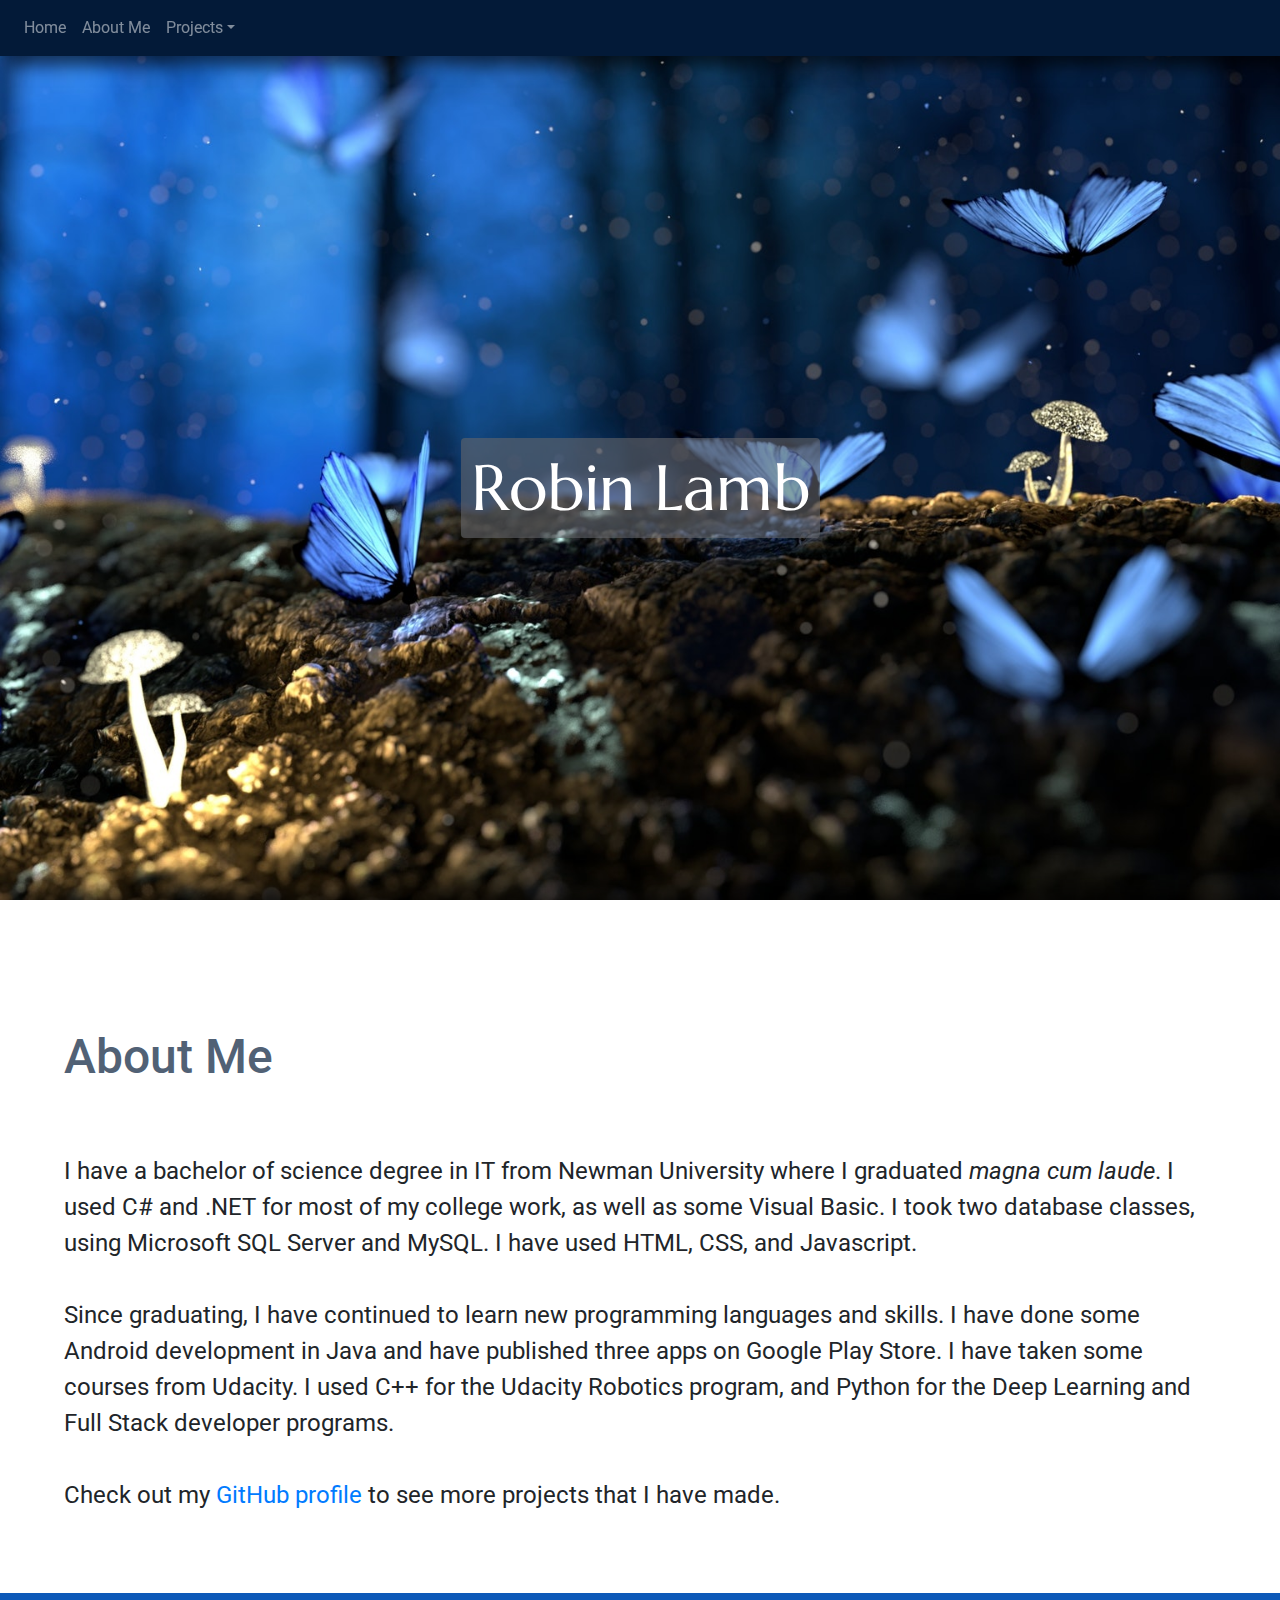
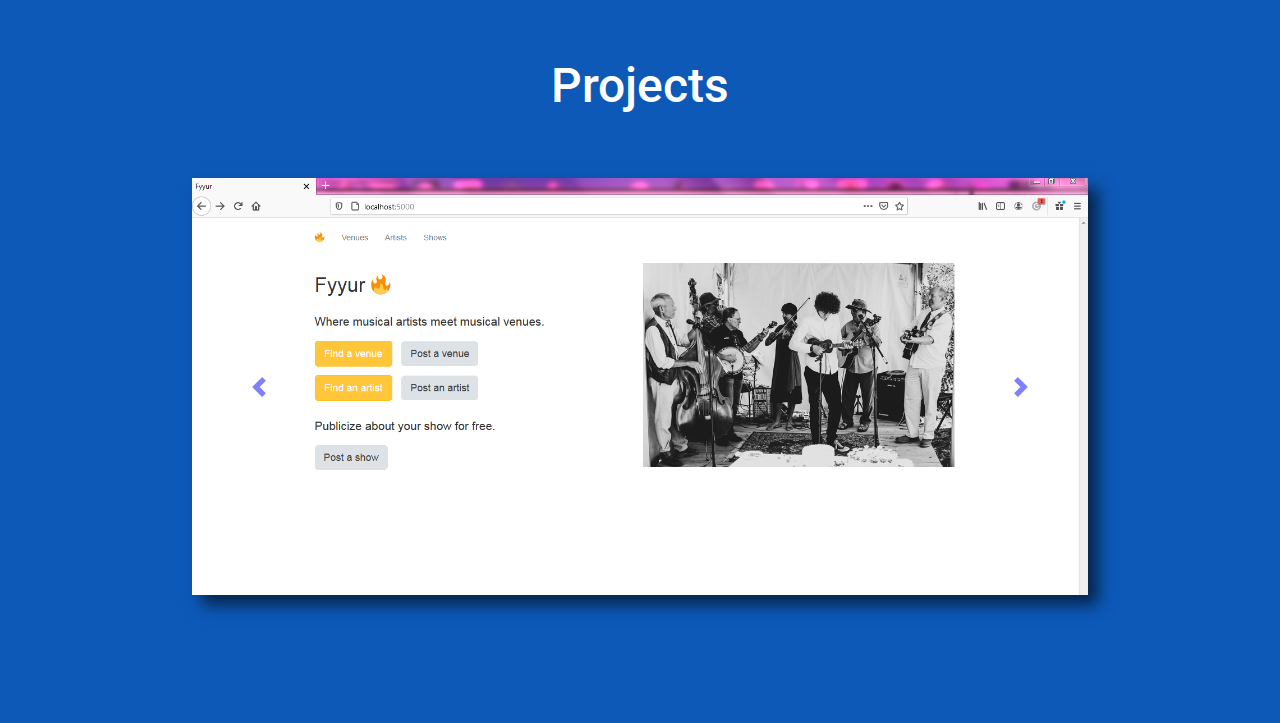
<file: index.html>
<!doctype html>
<html lang="en">

<head>
  <!-- Required meta tags -->
  <meta charset="utf-8">
  <meta name="viewport" content="width=device-width, initial-scale=1, shrink-to-fit=no">

  <!-- Bootstrap CSS -->
  <link rel="stylesheet" href="https://maxcdn.bootstrapcdn.com/bootstrap/4.0.0/css/bootstrap.min.css" integrity="sha384-Gn5384xqQ1aoWXA+058RXPxPg6fy4IWvTNh0E263XmFcJlSAwiGgFAW/dAiS6JXm" crossorigin="anonymous">
  <link rel="stylesheet" href="styles.css" />

  <title>Robin Lamb</title>

  <link href="https://fonts.googleapis.com/css?family=Marcellus|Roboto&display=swap" rel="stylesheet">
</head>

<body>

  <nav class="navbar fixed-top navbar-expand-lg navbar-dark robinNavBar">

    <button class="navbar-toggler" type="button" data-toggle="collapse" data-target="#navcollapse">
      <span class="navbar-toggler-icon"></span>
    </button>

    <div class="collapse navbar-collapse" id="navcollapse">

      <ul class="navbar-nav">
        <li class="nav-item">
          <a class="nav-link" href="#butterflybackground">Home</a>
        </li>
        <li class="nav-item">
          <a class="nav-link" href="#aboutMe">About Me</a>
        </li>
        <li class="nav-item dropdown">
          <a class="nav-link dropdown-toggle" href="#" id="navbarDropdown" role="button" data-toggle="dropdown" aria-haspopup="true" aria-expanded="false">Projects</a>

          <div class="dropdown-menu" aria-labelledby="navbarDropdown">
            <a class="dropdown-item" href="pages/fyyur.html">Fyyur Website</a>
            <a class="dropdown-item" href="pages/dogbreedclassifier.html">Dog Breed Classifier</a>
            <a class="dropdown-item" href="pages/paperrockscissors.html">Paper Rock Scissors Android App</a>
            <a class="dropdown-item" href="pages/robot.html">ROS Robotics Project</a>
         </div>
        </li>
      </ul>

    </div>
  </nav>



  <div id="butterflybackground">


    <h1 id="headerText">
      <span id="headerTextBackground" class="rounded">Robin Lamb </span></h1>
  </div>
  <div class="informationContent" id="aboutMe">
    <h2>About Me</h2>
    <p>
      </br>
      I have a bachelor of science degree in IT from Newman University where I graduated <i>magna cum laude</i>. I used C# and .NET for most of my college work, as well as some Visual Basic.
      I took two database classes, using Microsoft SQL Server and MySQL.  I have used HTML, CSS, and Javascript.
      <br />
      <br />
      Since graduating, I have continued to learn new programming languages and skills.  I have done some Android development in Java and have published three apps on Google Play Store.
      I have taken some courses from Udacity.  I used C++ for the Udacity Robotics program, and Python for the Deep Learning and Full Stack developer programs.
      <br />
       <br /> Check out my <a href="https://github.com/robinlamb">GitHub profile</a> to see more projects that I have made.
    </p>
  </div>

  <div class="blueContentHolder" id="projects">
    <h2 id="projectHeader">Projects</h2>
    <div id="carouselHolder">
    <div id="carouselProjects" class="carousel slide" data-ride="carousel">
      <div class="carousel-inner" align="center">
        <div class="carousel-item active">
          <a href="pages/fyyur.html">
            <img class="d-block w-100" src="images/fyyur1.png" alt="Fyyur Project" id="fyyur_carousel" />
          </a>
        </div>
        <div class="carousel-item">
            <a href="pages/dogbreedclassifier.html">
              <img class="d-block w-100" src="images/dog_classifier.png" alt="Dog Breed Identifier" id="dog_classifier_carousel" />
            </a>
        </div>
        <div class="carousel-item">
            <a href="pages/paperrockscissors.html">
              <img class="d-block w-100" src="images/paper_rock_scissors1.png" alt="Paper Rock Scissors App" id="paper_rock_scissors_carousel" />
            </a>
        </div>
        <div class="carousel-item">
            <a href="pages/robot.html">
              <img class="d-block w-100" src="images/robot.png" alt="ROS Robotics Project" id="home_service_carousel" />
            </a>
        </div>
        <a class="carousel-control-prev" href="#carouselProjects" role="button" data-slide="prev">
          <span class="carousel-control-prev-icon" aria-hidden="true"></span>
          <span class="sr-only">Previous</span>
        </a>
        <a class="carousel-control-next" href="#carouselProjects" role="button" data-slide="next">
          <span class="carousel-control-next-icon" aria-hidden="true"></span>
          <span class="sr-only">Next</span>
        </a>
      </div>
    </div>
  </div>
    <!-- Optional JavaScript -->
    <!-- jQuery first, then Popper.js, then Bootstrap JS -->
    <script src="https://code.jquery.com/jquery-3.2.1.slim.min.js" integrity="sha384-KJ3o2DKtIkvYIK3UENzmM7KCkRr/rE9/Qpg6aAZGJwFDMVNA/GpGFF93hXpG5KkN" crossorigin="anonymous"></script>
    <script src="https://cdnjs.cloudflare.com/ajax/libs/popper.js/1.12.9/umd/popper.min.js" integrity="sha384-ApNbgh9B+Y1QKtv3Rn7W3mgPxhU9K/ScQsAP7hUibX39j7fakFPskvXusvfa0b4Q" crossorigin="anonymous"></script>
    <script src="https://maxcdn.bootstrapcdn.com/bootstrap/4.0.0/js/bootstrap.min.js" integrity="sha384-JZR6Spejh4U02d8jOt6vLEHfe/JQGiRRSQQxSfFWpi1MquVdAyjUar5+76PVCmYl" crossorigin="anonymous"></script>
</body>

</html>
</file>
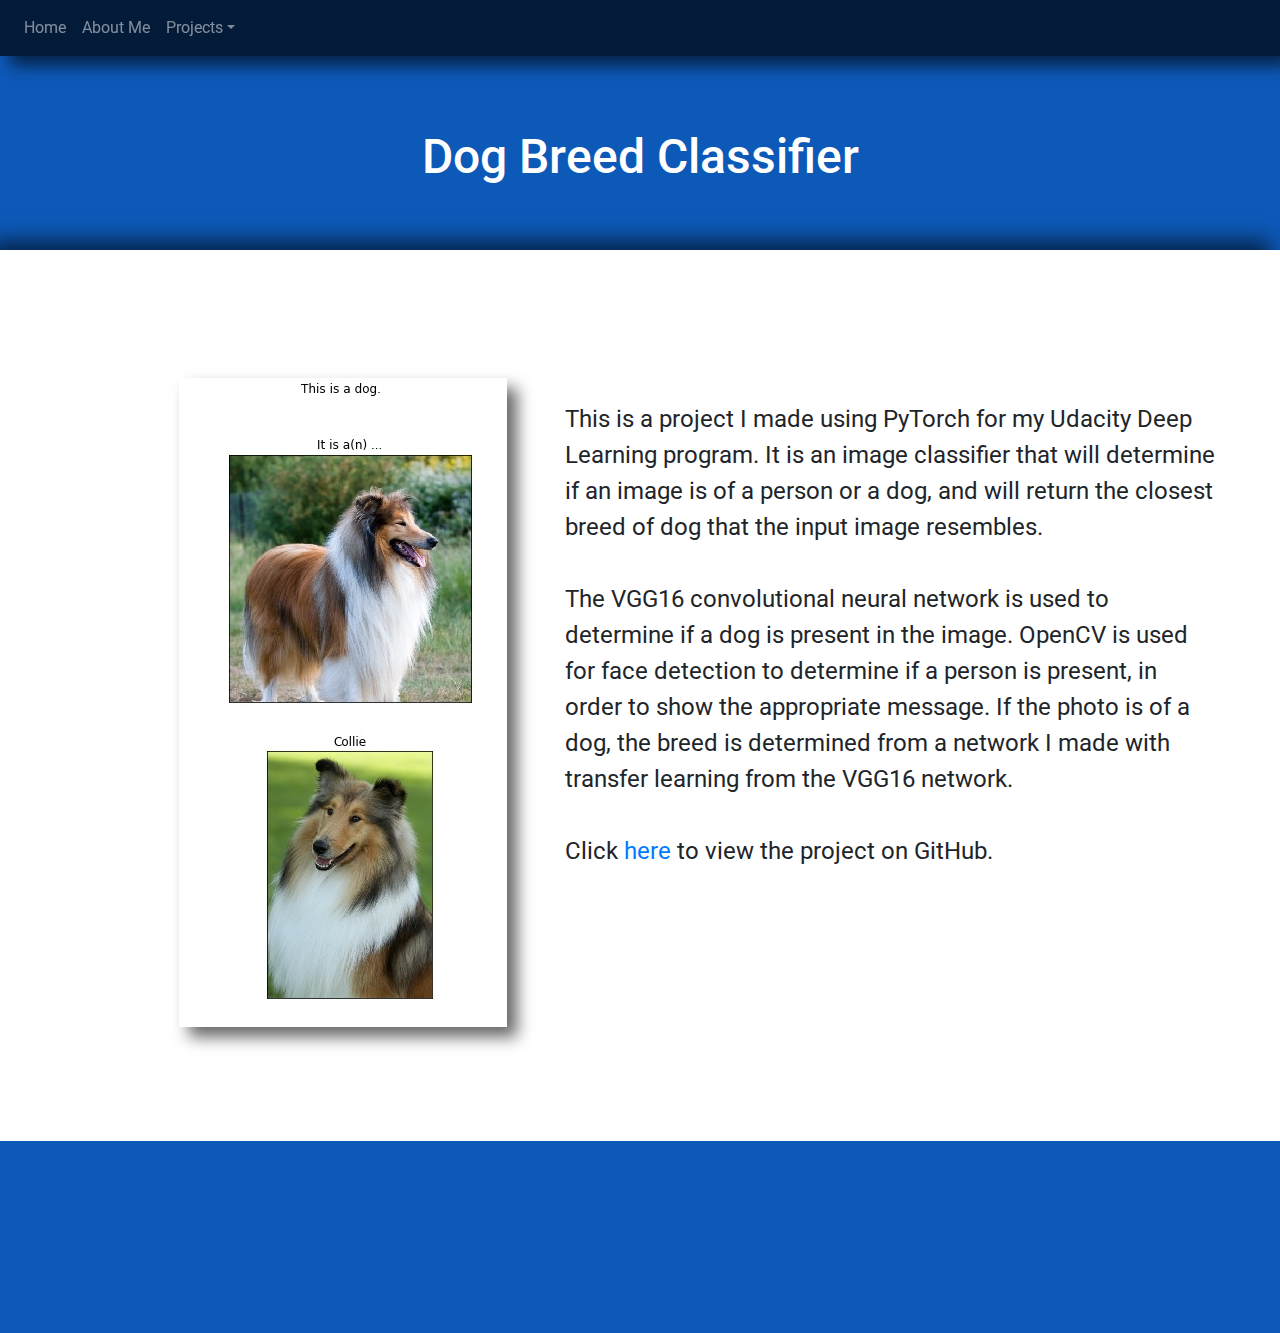
<file: pages/dogbreedclassifier.html>
<!doctype html>
<html lang="en">

<head>
  <!-- Required meta tags -->
  <meta charset="utf-8">
  <meta name="viewport" content="width=device-width, initial-scale=1, shrink-to-fit=no">

  <!-- Bootstrap CSS -->
  <link rel="stylesheet" href="https://maxcdn.bootstrapcdn.com/bootstrap/4.0.0/css/bootstrap.min.css" integrity="sha384-Gn5384xqQ1aoWXA+058RXPxPg6fy4IWvTNh0E263XmFcJlSAwiGgFAW/dAiS6JXm" crossorigin="anonymous">
  <link rel="stylesheet" href="../styles.css" />

  <title>Robin Lamb</title>

  <link href="https://fonts.googleapis.com/css?family=Marcellus|Roboto&display=swap" rel="stylesheet">
</head>

<body>

  <nav class="navbar fixed-top navbar-expand-lg navbar-dark robinNavBar">

    <button class="navbar-toggler" type="button" data-toggle="collapse" data-target="#navcollapse">
      <span class="navbar-toggler-icon"></span>
    </button>

    <div class="collapse navbar-collapse" id="navcollapse">

      <ul class="navbar-nav">
        <li class="nav-item">
          <a class="nav-link" href="../index.html">Home</a>
        </li>
        <li class="nav-item">
          <a class="nav-link" href="../index.html#aboutMe">About Me</a>
        </li>
        <li class="nav-item dropdown">
          <a class="nav-link dropdown-toggle" href="#" id="navbarDropdown" role="button" data-toggle="dropdown" aria-haspopup="true" aria-expanded="false">Projects</a>

          <div class="dropdown-menu" aria-labelledby="navbarDropdown">
            <a class="dropdown-item" href="fyyur.html">Fyyur Website</a>
            <a class="dropdown-item" href="dogbreedclassifier.html">Dog Breed Classifier</a>
            <a class="dropdown-item" href="paperrockscissors.html">Paper Rock Scissors Android App</a>
            <a class="dropdown-item" href="robot.html">ROS Robotics Project</a>
         </div>
        </li>
      </ul>

    </div>
  </nav>

  <div class="blueHeader">
        <h2 class="projectTitle">Dog Breed Classifier</h2>
  </div>
  <div class="informationContent" id="DogClassifierInfo">

      <img src="../images/dog_classifier_demo2.jpg" alt="Screenshot" id="DogClassifierImage1" />

      <p>
          This is a project I made using PyTorch for my Udacity Deep Learning program. It is an image classifier that will determine if an image is of a person or a dog, and will return the closest breed of dog
          that the input image resembles.
          <br />
          <br />

          The VGG16 convolutional neural network is used to determine if a dog is present in the image. OpenCV is used for face detection to determine if a person
          is present, in order to show the appropriate message. If the photo is of a dog, the breed is determined from a network I made with transfer learning from the VGG16 network.

          <br />
          <br />

          Click <a href="https://github.com/robinlamb/DogBreedClassifier" target="new">here</a> to view the project on GitHub.
      </p>


  </div>

  <div class="blueContentHolder">
  </div>

    <!-- Optional JavaScript -->
    <!-- jQuery first, then Popper.js, then Bootstrap JS -->
    <script src="https://code.jquery.com/jquery-3.2.1.slim.min.js" integrity="sha384-KJ3o2DKtIkvYIK3UENzmM7KCkRr/rE9/Qpg6aAZGJwFDMVNA/GpGFF93hXpG5KkN" crossorigin="anonymous"></script>
    <script src="https://cdnjs.cloudflare.com/ajax/libs/popper.js/1.12.9/umd/popper.min.js" integrity="sha384-ApNbgh9B+Y1QKtv3Rn7W3mgPxhU9K/ScQsAP7hUibX39j7fakFPskvXusvfa0b4Q" crossorigin="anonymous"></script>
    <script src="https://maxcdn.bootstrapcdn.com/bootstrap/4.0.0/js/bootstrap.min.js" integrity="sha384-JZR6Spejh4U02d8jOt6vLEHfe/JQGiRRSQQxSfFWpi1MquVdAyjUar5+76PVCmYl" crossorigin="anonymous"></script>
</body>

</html>
</file>
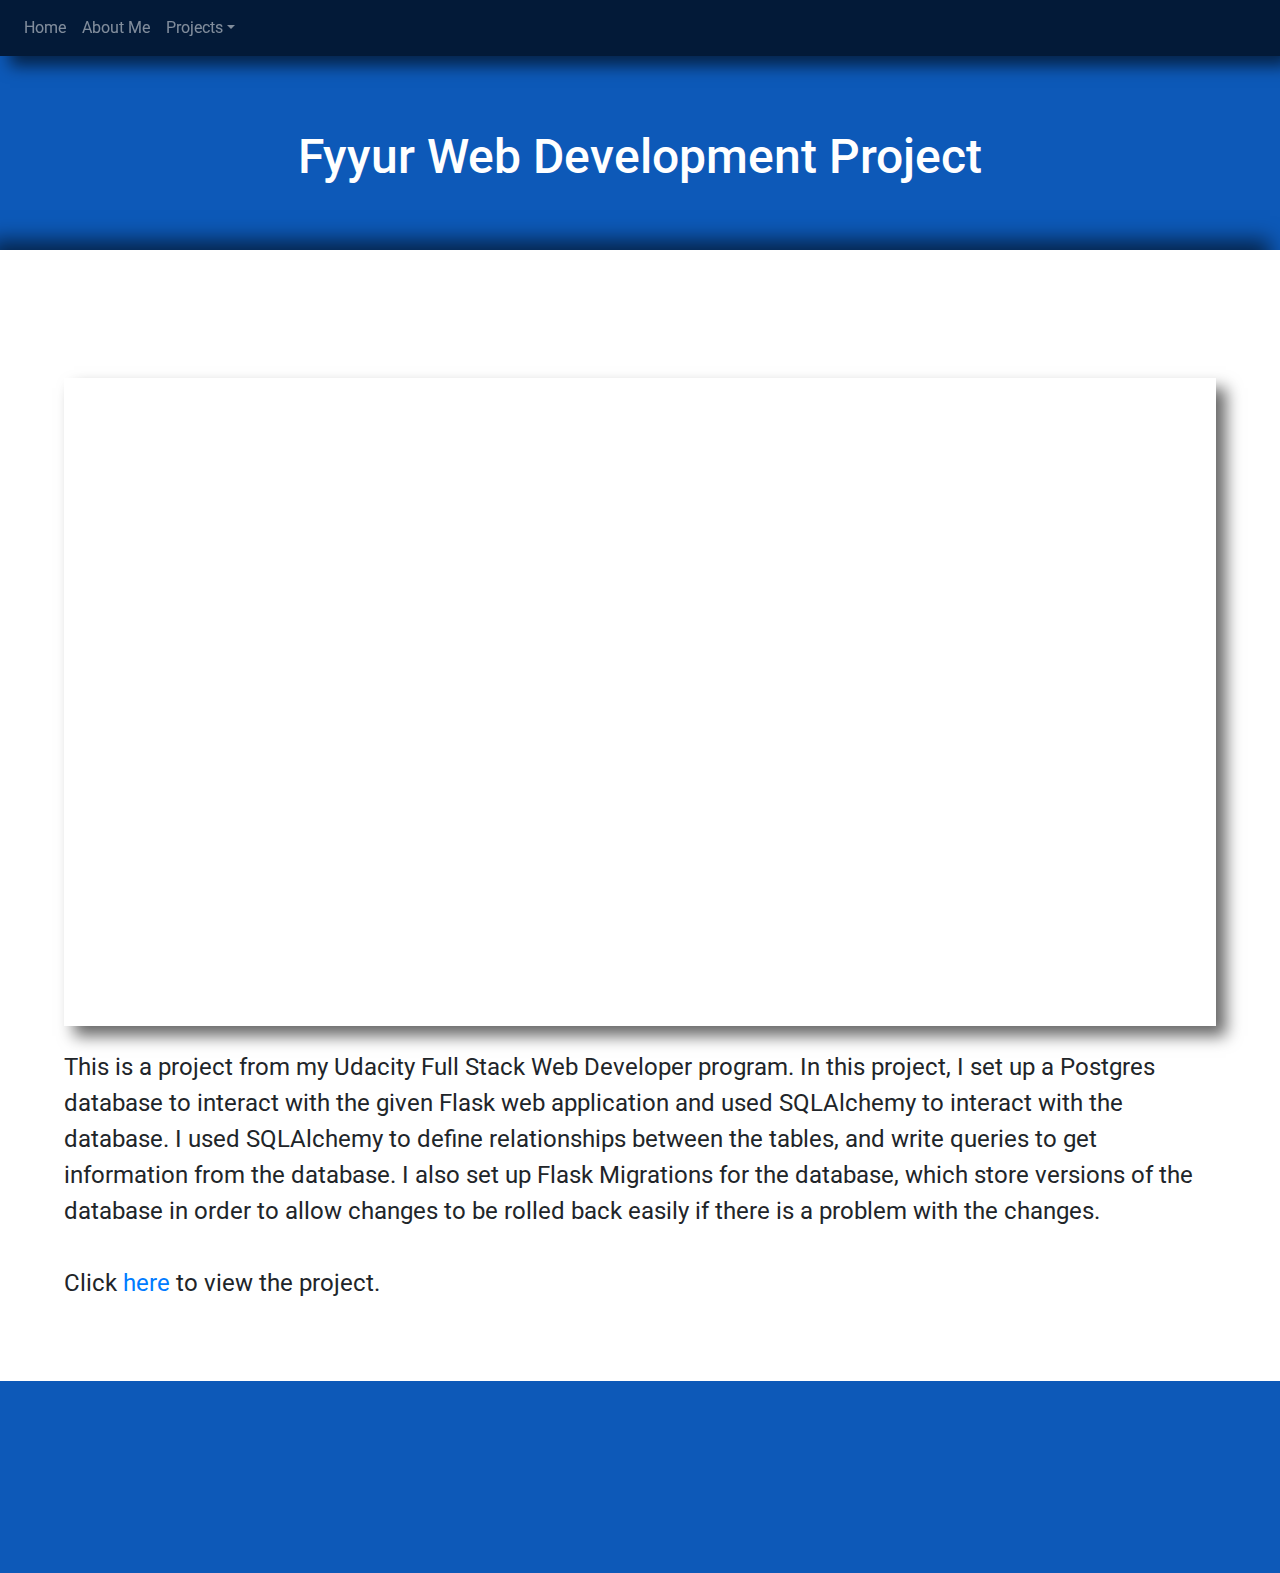
<file: pages/fyyur.html>
<!doctype html>
<html lang="en">

<head>
  <!-- Required meta tags -->
  <meta charset="utf-8">
  <meta name="viewport" content="width=device-width, initial-scale=1, shrink-to-fit=no">

  <!-- Bootstrap CSS -->
  <link rel="stylesheet" href="https://maxcdn.bootstrapcdn.com/bootstrap/4.0.0/css/bootstrap.min.css" integrity="sha384-Gn5384xqQ1aoWXA+058RXPxPg6fy4IWvTNh0E263XmFcJlSAwiGgFAW/dAiS6JXm" crossorigin="anonymous">
  <link rel="stylesheet" href="../styles.css" />

  <title>Robin Lamb</title>

  <link href="https://fonts.googleapis.com/css?family=Marcellus|Roboto&display=swap" rel="stylesheet">
</head>

<body>

  <nav class="navbar fixed-top navbar-expand-lg navbar-dark robinNavBar">

    <button class="navbar-toggler" type="button" data-toggle="collapse" data-target="#navcollapse">
      <span class="navbar-toggler-icon"></span>
    </button>

    <div class="collapse navbar-collapse" id="navcollapse">

      <ul class="navbar-nav">
        <li class="nav-item">
          <a class="nav-link" href="../index.html">Home</a>
        </li>
        <li class="nav-item">
          <a class="nav-link" href="../index.html#aboutMe">About Me</a>
        </li>
        <li class="nav-item dropdown">
          <a class="nav-link dropdown-toggle" href="#" id="navbarDropdown" role="button" data-toggle="dropdown" aria-haspopup="true" aria-expanded="false">Projects</a>

          <div class="dropdown-menu" aria-labelledby="navbarDropdown">
            <a class="dropdown-item" href="fyyur.html">Fyyur Website</a>
            <a class="dropdown-item" href="dogbreedclassifier.html">Dog Breed Classifier</a>
            <a class="dropdown-item" href="paperrockscissors.html">Paper Rock Scissors Android App</a>
            <a class="dropdown-item" href="robot.html">ROS Robotics Project</a>
         </div>
        </li>
      </ul>

    </div>
  </nav>

  <div class="blueHeader">
        <h2 class="projectTitle">Fyyur Web Development Project</h2>
  </div>
  <div class="informationContent">
      <div class="videoHolder">
        <iframe width="560" height="315" src="https://www.youtube-nocookie.com/embed/_zQ5TQlxzns" frameborder="0" allow="accelerometer; autoplay; clipboard-write; encrypted-media; gyroscope; picture-in-picture" allowfullscreen></iframe>
      </div>
      <p>
        This is a project from my Udacity Full Stack Web Developer program.  In this project, I set up a Postgres database to interact with the given Flask web application and used SQLAlchemy
         to interact with the database.  I used SQLAlchemy to define relationships between the tables, and write queries to get information from the database.  I also set up Flask Migrations for
         the database, which store versions of the database in order to allow changes to be rolled back easily if there is a problem with the changes.
        <br />
        <br />
        Click <a href="https://github.com/robinlamb/Fyyur">here</a> to view the project.
      </p>
  </div>

  <div class="blueContentHolder">
  </div>

    <!-- Optional JavaScript -->
    <!-- jQuery first, then Popper.js, then Bootstrap JS -->
    <script src="https://code.jquery.com/jquery-3.2.1.slim.min.js" integrity="sha384-KJ3o2DKtIkvYIK3UENzmM7KCkRr/rE9/Qpg6aAZGJwFDMVNA/GpGFF93hXpG5KkN" crossorigin="anonymous"></script>
    <script src="https://cdnjs.cloudflare.com/ajax/libs/popper.js/1.12.9/umd/popper.min.js" integrity="sha384-ApNbgh9B+Y1QKtv3Rn7W3mgPxhU9K/ScQsAP7hUibX39j7fakFPskvXusvfa0b4Q" crossorigin="anonymous"></script>
    <script src="https://maxcdn.bootstrapcdn.com/bootstrap/4.0.0/js/bootstrap.min.js" integrity="sha384-JZR6Spejh4U02d8jOt6vLEHfe/JQGiRRSQQxSfFWpi1MquVdAyjUar5+76PVCmYl" crossorigin="anonymous"></script>
</body>

</html>
</file>
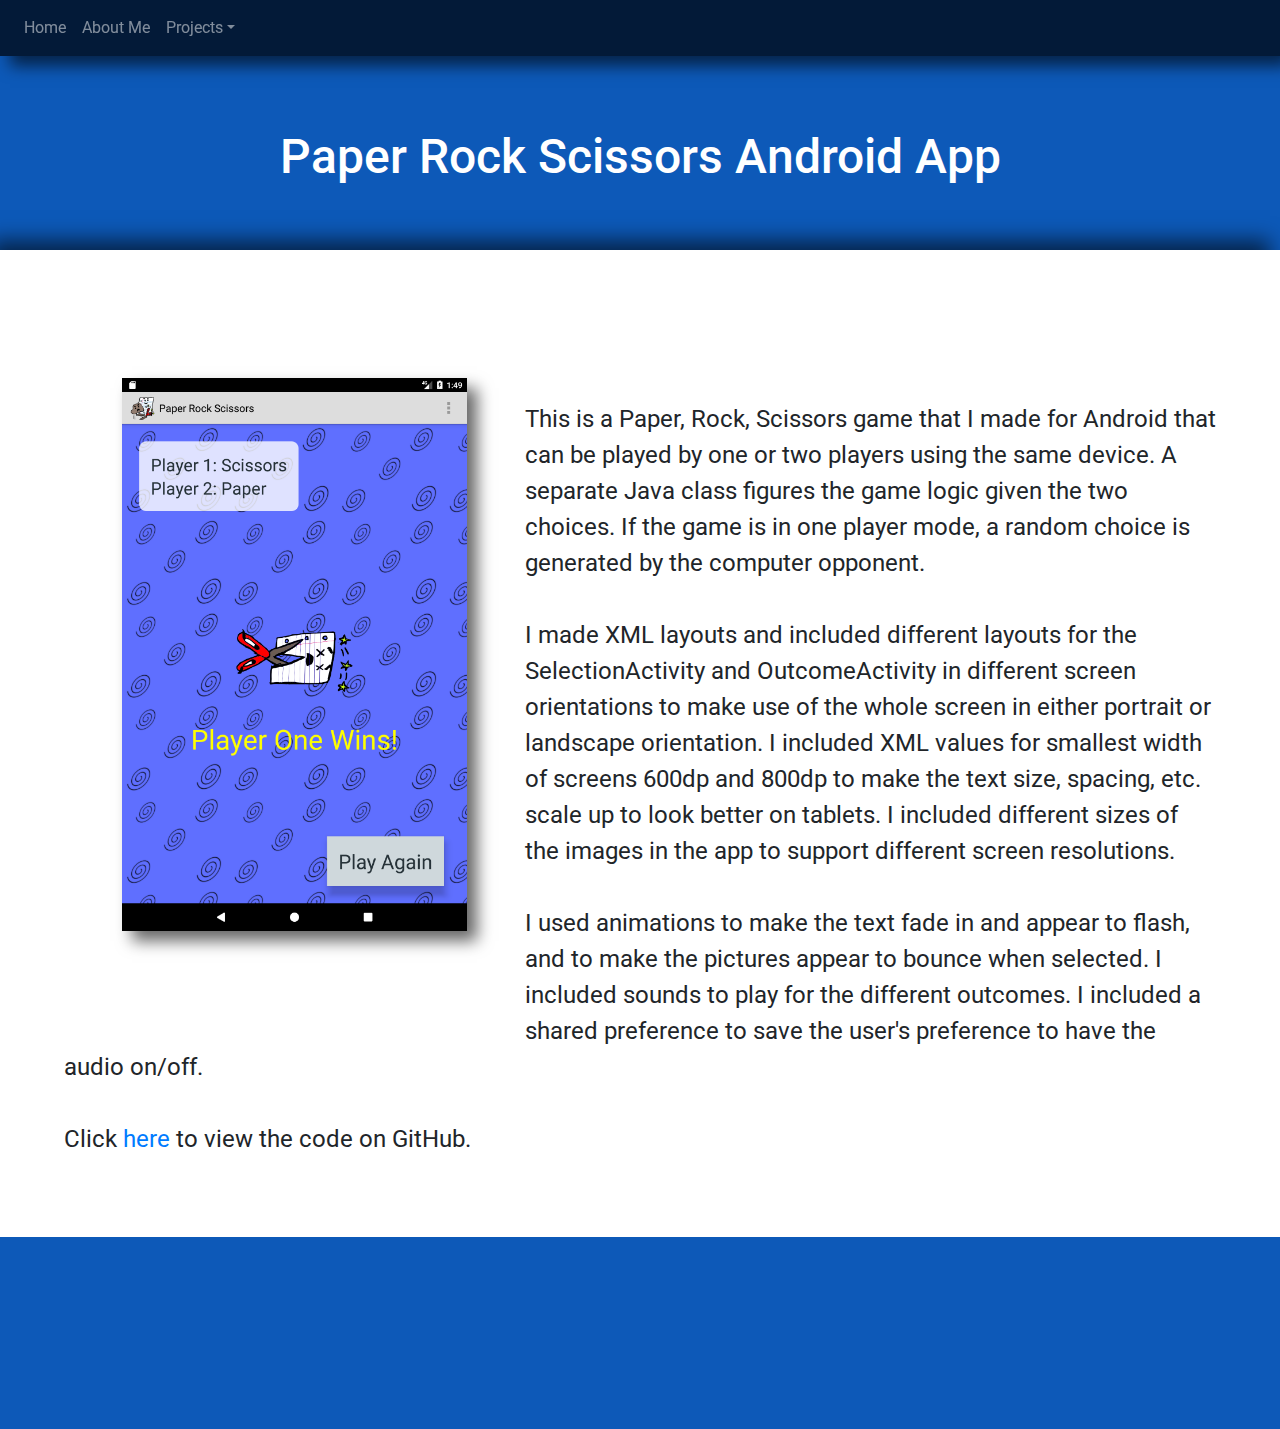
<file: pages/paperrockscissors.html>
<!doctype html>
<html lang="en">

<head>
  <!-- Required meta tags -->
  <meta charset="utf-8">
  <meta name="viewport" content="width=device-width, initial-scale=1, shrink-to-fit=no">

  <!-- Bootstrap CSS -->
  <link rel="stylesheet" href="https://maxcdn.bootstrapcdn.com/bootstrap/4.0.0/css/bootstrap.min.css" integrity="sha384-Gn5384xqQ1aoWXA+058RXPxPg6fy4IWvTNh0E263XmFcJlSAwiGgFAW/dAiS6JXm" crossorigin="anonymous">
  <link rel="stylesheet" href="../styles.css" />

  <title>Robin Lamb</title>

  <link href="https://fonts.googleapis.com/css?family=Marcellus|Roboto&display=swap" rel="stylesheet">
</head>

<body>

  <nav class="navbar fixed-top navbar-expand-lg navbar-dark robinNavBar">

    <button class="navbar-toggler" type="button" data-toggle="collapse" data-target="#navcollapse">
      <span class="navbar-toggler-icon"></span>
    </button>

    <div class="collapse navbar-collapse" id="navcollapse">

      <ul class="navbar-nav">
        <li class="nav-item">
          <a class="nav-link" href="../index.html">Home</a>
        </li>
        <li class="nav-item">
          <a class="nav-link" href="../index.html#aboutMe">About Me</a>
        </li>
        <li class="nav-item dropdown">
          <a class="nav-link dropdown-toggle" href="#" id="navbarDropdown" role="button" data-toggle="dropdown" aria-haspopup="true" aria-expanded="false">Projects</a>

          <div class="dropdown-menu" aria-labelledby="navbarDropdown">
            <a class="dropdown-item" href="fyyur.html">Fyyur Website</a>
            <a class="dropdown-item" href="dogbreedclassifier.html">Dog Breed Classifier</a>
            <a class="dropdown-item" href="paperrockscissors.html">Paper Rock Scissors Android App</a>
            <a class="dropdown-item" href="robot.html">ROS Robotics Project</a>
         </div>
        </li>
      </ul>

    </div>
  </nav>

  <div class="blueHeader">
        <h2 class="projectTitle">Paper Rock Scissors Android App</h2>
  </div>
  <div class="informationContent">

     <img src="../images/paper_rock_scissors2.png" id="PRSPageImage"/>
     <p>
    This is a Paper, Rock, Scissors game that I made for Android that can be played by one or two players using the same device. A separate Java class figures the game logic given the two choices.
    If the game is in one player mode, a random choice is generated by the computer opponent.
    <br />
    <br />
     I made XML layouts and included different layouts for the SelectionActivity and OutcomeActivity in different screen orientations to make use of the whole screen in either
     portrait or landscape orientation.  I included XML values for smallest width of screens 600dp and 800dp to make the text size, spacing, etc. scale up to look better on tablets.
     I included different sizes of the images in the app to support different screen resolutions.

    <br />
    <br  />
    I used animations to make the text fade in and appear to flash, and to make the pictures appear to bounce when selected.
     I included sounds to play for the different outcomes.  I included a shared preference to save the user's preference to have the audio on/off.
    <br />
    <br  />

    Click <a href="https://github.com/robinlamb/PaperRockScissorsGame" target=new>here</a> to view the code on GitHub.

    </p>
  </div>

  <div class="blueContentHolder">
  </div>

    <!-- Optional JavaScript -->
    <!-- jQuery first, then Popper.js, then Bootstrap JS -->
    <script src="https://code.jquery.com/jquery-3.2.1.slim.min.js" integrity="sha384-KJ3o2DKtIkvYIK3UENzmM7KCkRr/rE9/Qpg6aAZGJwFDMVNA/GpGFF93hXpG5KkN" crossorigin="anonymous"></script>
    <script src="https://cdnjs.cloudflare.com/ajax/libs/popper.js/1.12.9/umd/popper.min.js" integrity="sha384-ApNbgh9B+Y1QKtv3Rn7W3mgPxhU9K/ScQsAP7hUibX39j7fakFPskvXusvfa0b4Q" crossorigin="anonymous"></script>
    <script src="https://maxcdn.bootstrapcdn.com/bootstrap/4.0.0/js/bootstrap.min.js" integrity="sha384-JZR6Spejh4U02d8jOt6vLEHfe/JQGiRRSQQxSfFWpi1MquVdAyjUar5+76PVCmYl" crossorigin="anonymous"></script>
</body>

</html>
</file>
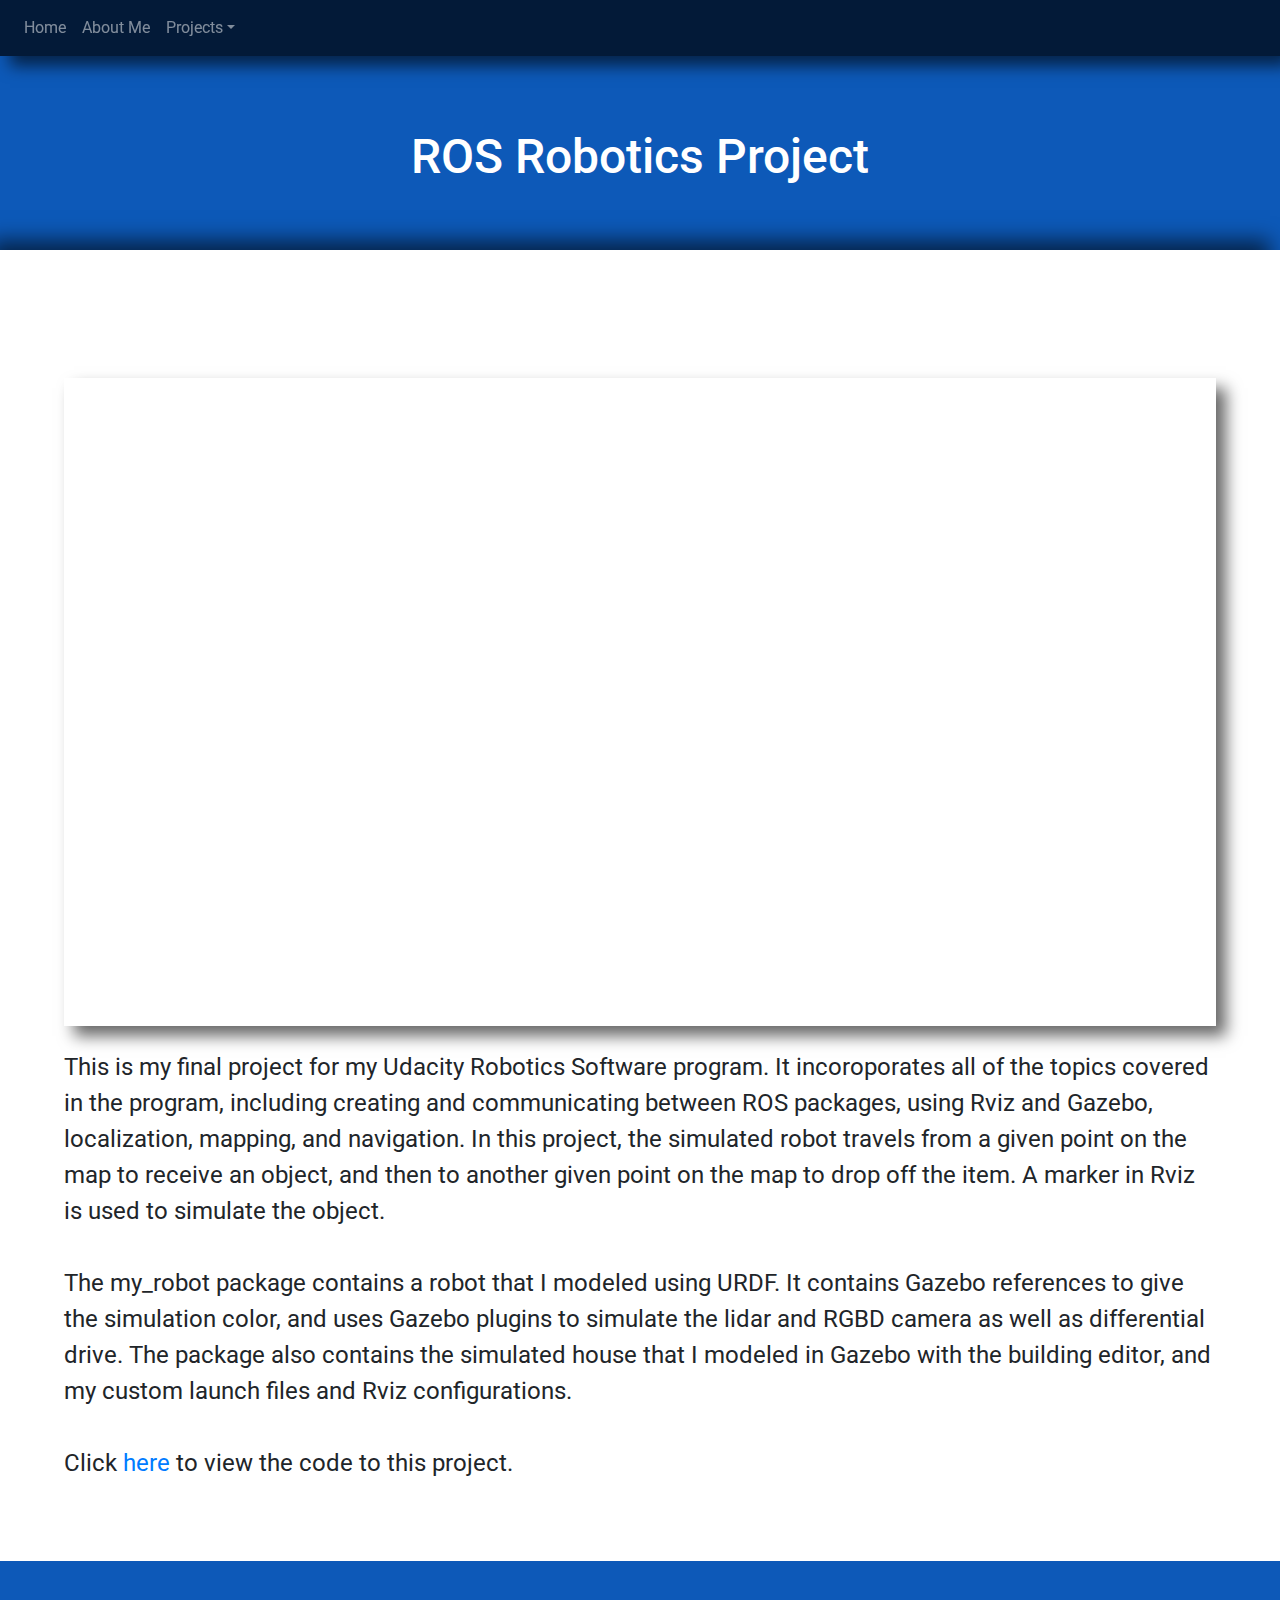
<file: pages/robot.html>
<!doctype html>
<html lang="en">

<head>
  <!-- Required meta tags -->
  <meta charset="utf-8">
  <meta name="viewport" content="width=device-width, initial-scale=1, shrink-to-fit=no">

  <!-- Bootstrap CSS -->
  <link rel="stylesheet" href="https://maxcdn.bootstrapcdn.com/bootstrap/4.0.0/css/bootstrap.min.css" integrity="sha384-Gn5384xqQ1aoWXA+058RXPxPg6fy4IWvTNh0E263XmFcJlSAwiGgFAW/dAiS6JXm" crossorigin="anonymous">
  <link rel="stylesheet" href="../styles.css" />

  <title>Robin Lamb</title>

  <link href="https://fonts.googleapis.com/css?family=Marcellus|Roboto&display=swap" rel="stylesheet">
</head>

<body>

  <nav class="navbar fixed-top navbar-expand-lg navbar-dark robinNavBar">

    <button class="navbar-toggler" type="button" data-toggle="collapse" data-target="#navcollapse">
      <span class="navbar-toggler-icon"></span>
    </button>

    <div class="collapse navbar-collapse" id="navcollapse">

      <ul class="navbar-nav">
        <li class="nav-item">
          <a class="nav-link" href="../index.html">Home</a>
        </li>
        <li class="nav-item">
          <a class="nav-link" href="../index.html#aboutMe">About Me</a>
        </li>
        <li class="nav-item dropdown">
          <a class="nav-link dropdown-toggle" href="#" id="navbarDropdown" role="button" data-toggle="dropdown" aria-haspopup="true" aria-expanded="false">Projects</a>

          <div class="dropdown-menu" aria-labelledby="navbarDropdown">
            <a class="dropdown-item" href="fyyur.html">Fyyur Website</a>
            <a class="dropdown-item" href="dogbreedclassifier.html">Dog Breed Classifier</a>
            <a class="dropdown-item" href="paperrockscissors.html">Paper Rock Scissors Android App</a>
            <a class="dropdown-item" href="robot.html">ROS Robotics Project</a>
         </div>
        </li>
      </ul>

    </div>
  </nav>

  <div class="blueHeader">
        <h2 class="projectTitle">ROS Robotics Project</h2>
  </div>
  <div class="informationContent">
      <div class="videoHolder">
        <iframe width="560" height="315" src="https://www.youtube-nocookie.com/embed/XUIGlAlLMbI" frameborder="0" allow="accelerometer; autoplay; clipboard-write; encrypted-media; gyroscope; picture-in-picture" allowfullscreen></iframe>
      </div>

     <p>
       This is my final project for my Udacity Robotics Software program. It incoroporates all of the topics covered in the program, including creating and communicating between ROS packages,
        using Rviz and Gazebo, localization, mapping, and navigation. In this project, the simulated robot travels from a given point on the map to receive an object, and then to another given
        point on the map to drop off the item. A marker in Rviz is used to simulate the object.
        <br />
        <br />
        The my_robot package contains a robot that I modeled using URDF. It contains Gazebo references to give the simulation color, and uses Gazebo plugins to simulate the lidar and RGBD
        camera as well as differential drive. The package also contains the simulated house that I modeled in Gazebo with the building editor, and my custom launch files and Rviz configurations.
        <br />
        <br />
        Click <a href="https://github.com/robinlamb/HomeServiceRobot">here</a> to view the code to this project.
    </p>
  </div>

  <div class="blueContentHolder">
  </div>

    <!-- Optional JavaScript -->
    <!-- jQuery first, then Popper.js, then Bootstrap JS -->
    <script src="https://code.jquery.com/jquery-3.2.1.slim.min.js" integrity="sha384-KJ3o2DKtIkvYIK3UENzmM7KCkRr/rE9/Qpg6aAZGJwFDMVNA/GpGFF93hXpG5KkN" crossorigin="anonymous"></script>
    <script src="https://cdnjs.cloudflare.com/ajax/libs/popper.js/1.12.9/umd/popper.min.js" integrity="sha384-ApNbgh9B+Y1QKtv3Rn7W3mgPxhU9K/ScQsAP7hUibX39j7fakFPskvXusvfa0b4Q" crossorigin="anonymous"></script>
    <script src="https://maxcdn.bootstrapcdn.com/bootstrap/4.0.0/js/bootstrap.min.js" integrity="sha384-JZR6Spejh4U02d8jOt6vLEHfe/JQGiRRSQQxSfFWpi1MquVdAyjUar5+76PVCmYl" crossorigin="anonymous"></script>
</body>

</html>
</file>
<file: styles.css>
/*
    Robin Lamb
    Styles for Portfolio
    3/03/2021
*/

/* Make images responsive and add shadow*/
img {
  max-width:100%;
  height:auto;
  -moz-box-shadow: rgba(0, 0, 0, 0.6) 10px 10px 15px;
  -webkit-box-shadow:rgba(0, 0, 0, 0.6) 10px 10px 15px;
  box-shadow: rgba(0, 0, 0, 0.6) 10px 10px 15px;
}

.robinNavBar{
  background-color:rgb(3, 26, 56);
  -moz-box-shadow: rgba(0, 0, 0, 0.6) 10px 10px 15px;
  -webkit-box-shadow:rgba(0, 0, 0, 0.6) 10px 10px 15px;
  box-shadow: rgba(0, 0, 0, 0.6) 10px 10px 15px;
}

/*Make attached butterfly background for home page that will stay put when scrolling*/
#butterflybackground {
  width:100%;
  height:100vh;
  background-image: url("images/butterflies.jpg");
  background-position:center;
  background-repeat:no-repeat;
  background-attachment:fixed;
  background-size:cover;

}



#headerText{
  position:absolute;
  text-align:center;
  color: white;
  width: 100%;
  top: 50%;

  font-family: 'Marcellus', serif;
  font-size: 400%;

}


#headerTextBackground{
  background-color:rgb(100, 102, 107);
  background-color:rgba(100,102,107, .6);
  padding: 10px;

}

.informationContent h2 {
  color:rgb(81, 97, 117);
  text-align:left;
  font-size:300%;
}

.informationContent{
  width: 100%;
  background-color: white;
  padding-left:5%;
  padding-right:5%;
  padding-top:10%;
  padding-bottom:5%;
  -moz-box-shadow: rgba(0, 0, 0, 0.6) -10px -10px 20px;
  -webkit-box-shadow:rgba(0, 0, 0, 0.6) -10px -10px 20px;
  box-shadow: rgba(0, 0, 0, 0.6) -10px -10px 20px;

}

.informationContent p {
   padding-top: 2%;
   font-size: 150%;
}


.blueContentHolder{
  clear: left;
  background-color:rgb(13, 89, 184);
  padding-top:5%;
  padding-bottom:10%;
}

body {
  background-color:rgb(13, 89, 184);
}

.blueHeader{
  background-color:rgb(13, 89, 184);
  padding-top:10%;
}

#PRSPageImage {
  max-width: 30%;
  float: left;
  margin-left: 5%;
  margin-right: 5%;
  margin-bottom: 10%;
}

#DogClassifierImage1 {
  max-width: 100%;
  max-height: 100%;
  clear: left;
  float:left;
  margin-left:10%;
  margin-right: 5%;
  margin-bottom: 5%;

}

#DogClassifierInfo {
  padding-bottom: 20%;
}
#projectHeader{
  color:white;
  font-size:300%;
  text-align:center;
  margin-bottom:5%;
}

.projectTitle{
  color:white;
  font-size:300%;
  text-align:center;
  margin-bottom:5%;
}



/* Make Youtube videos responsive*/
.videoHolder {
  width:100%;
  height: 0;
  padding-bottom:56.25%;
  position:relative;



}

.videoHolder iframe {
  position:absolute;
  height:100%;
  width:100%;
  margin-bottom: 5%;
  -moz-box-shadow: rgba(0, 0, 0, 0.6) 10px 10px 15px;
  -webkit-box-shadow:rgba(0, 0, 0, 0.6) 10px 10px 15px;
  box-shadow: rgba(0, 0, 0, 0.6) 10px 10px 15px;
}

#carouselHolder {
  display: block;
  width: 70%;
  height: auto;
  margin: auto;
  -moz-box-shadow: rgba(0, 0, 0, 0.6) 10px 10px 15px;
  -webkit-box-shadow:rgba(0, 0, 0, 0.6) 10px 10px 15px;
  box-shadow: rgba(0, 0, 0, 0.6) 10px 10px 15px;
}


/* Change some values on smaller devices to make them look better*/
@media (max-width: 700px){
  #headerText{
    padding: 5px;
    font-size:200%;
  }
  #carouselHolder{
    width: 90%;
  }

  .informationContent p{

    font-size:100%;
  }

  #projectHeader{
    font-size:200%;
  }


  .blueHeader{
    padding-top:15%;
  }

  .projectTitle{
    font-size:150%;
  }

  #PRSPageImage {
    max-width: 100%;
    float: left;
    margin-left: auto;
    margin-right: auto;
    margin-bottom: 5%;
  }

  #DogClassifierImage1 {
    margin-left:auto;
    margin-right: auto;
    margin-bottom: 5%;

  }

  #DogClassifierInfo p {
    clear:both;
  }

  .informationContent h2 {
    clear: left;
    color:rgb(81, 97, 117);
    text-align:left;
    font-size:150%;
    padding-bottom: 2%;
  }



}

/* Override backgroung-image on carousel arrows to get blue color instead of default white*/
.carousel-control-prev-icon {
    background-image: url("data:image/svg+xml;charset=utf8,%3Csvg xmlns='http://www.w3.org/2000/svg' fill='%2300f' viewBox='0 0 8 8'%3E%3Cpath d='M5.25 0l-4 4 4 4 1.5-1.5-2.5-2.5 2.5-2.5-1.5-1.5z'/%3E%3C/svg%3E");
}

.carousel-control-next-icon {
    background-image: url("data:image/svg+xml;charset=utf8,%3Csvg xmlns='http://www.w3.org/2000/svg' fill='%2300f' viewBox='0 0 8 8'%3E%3Cpath d='M2.75 0l-1.5 1.5 2.5 2.5-2.5 2.5 1.5 1.5 4-4-4-4z'/%3E%3C/svg%3E");
}
</file>
